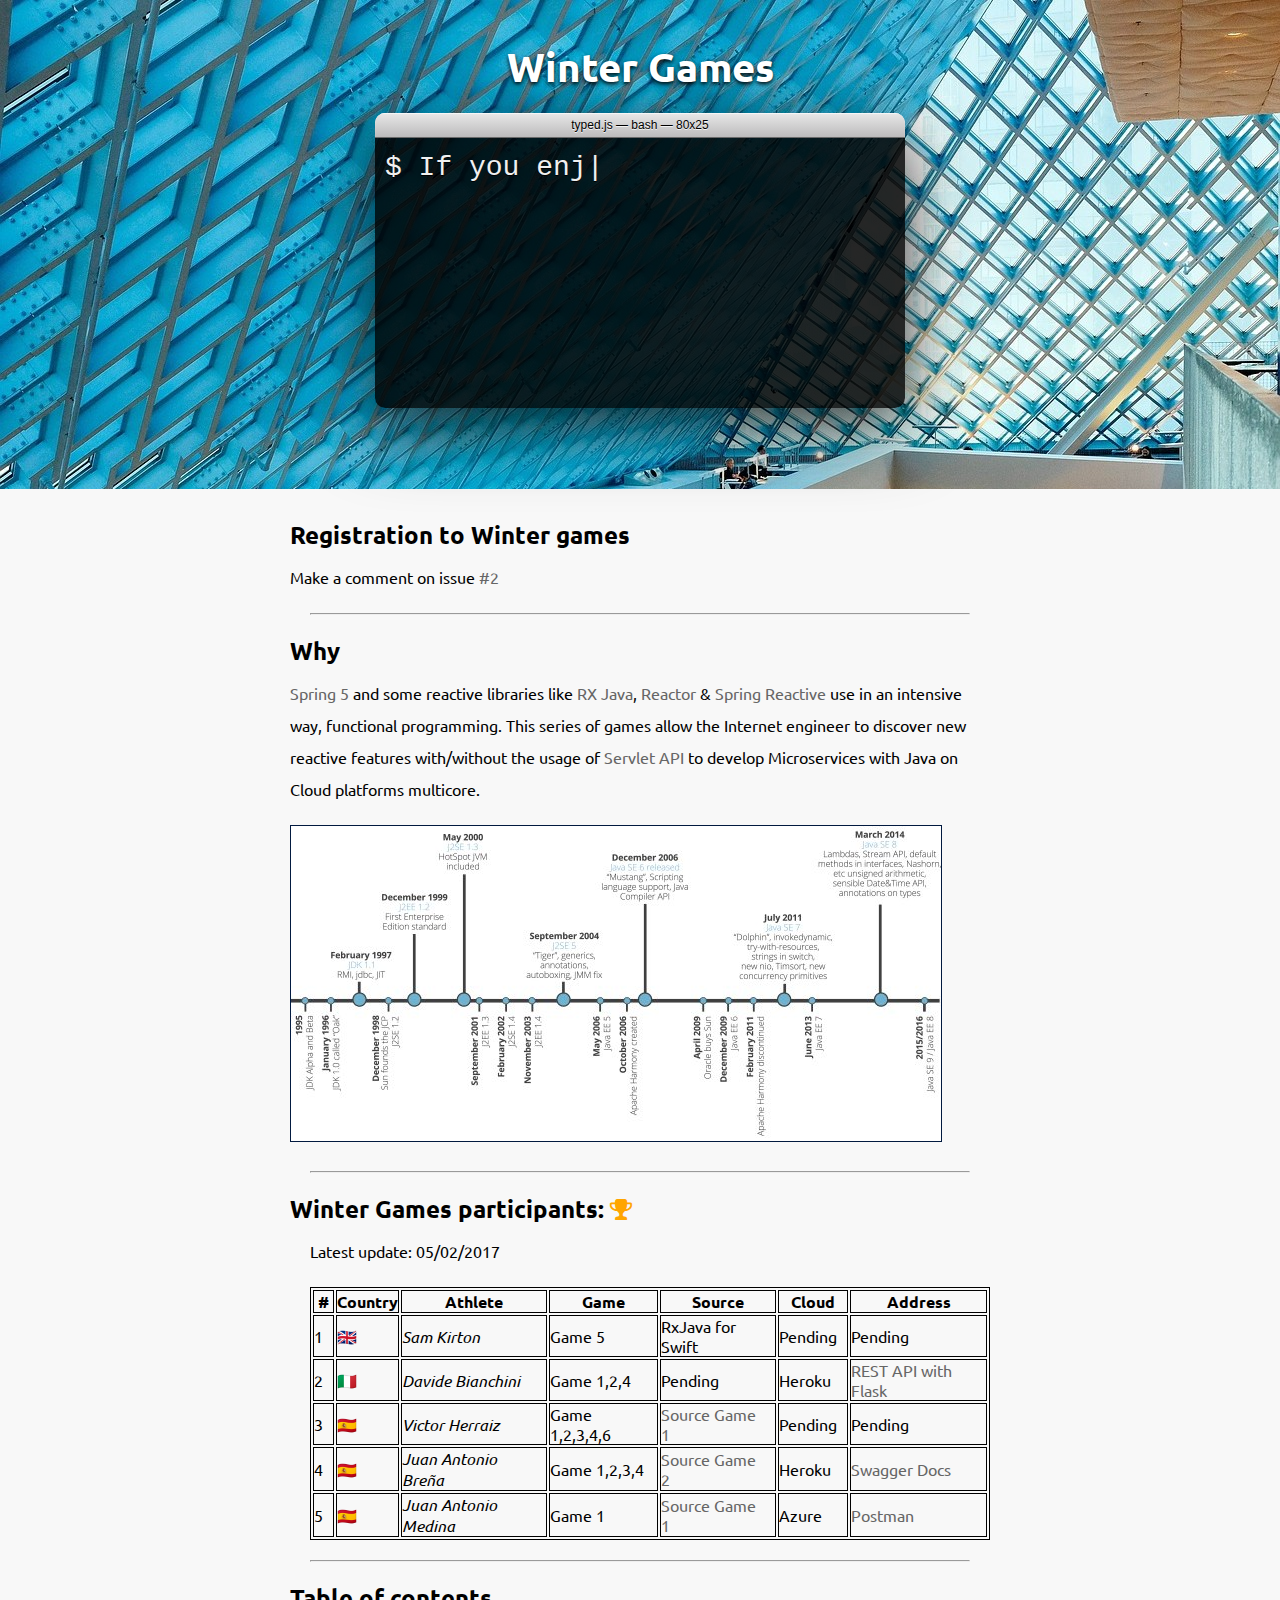
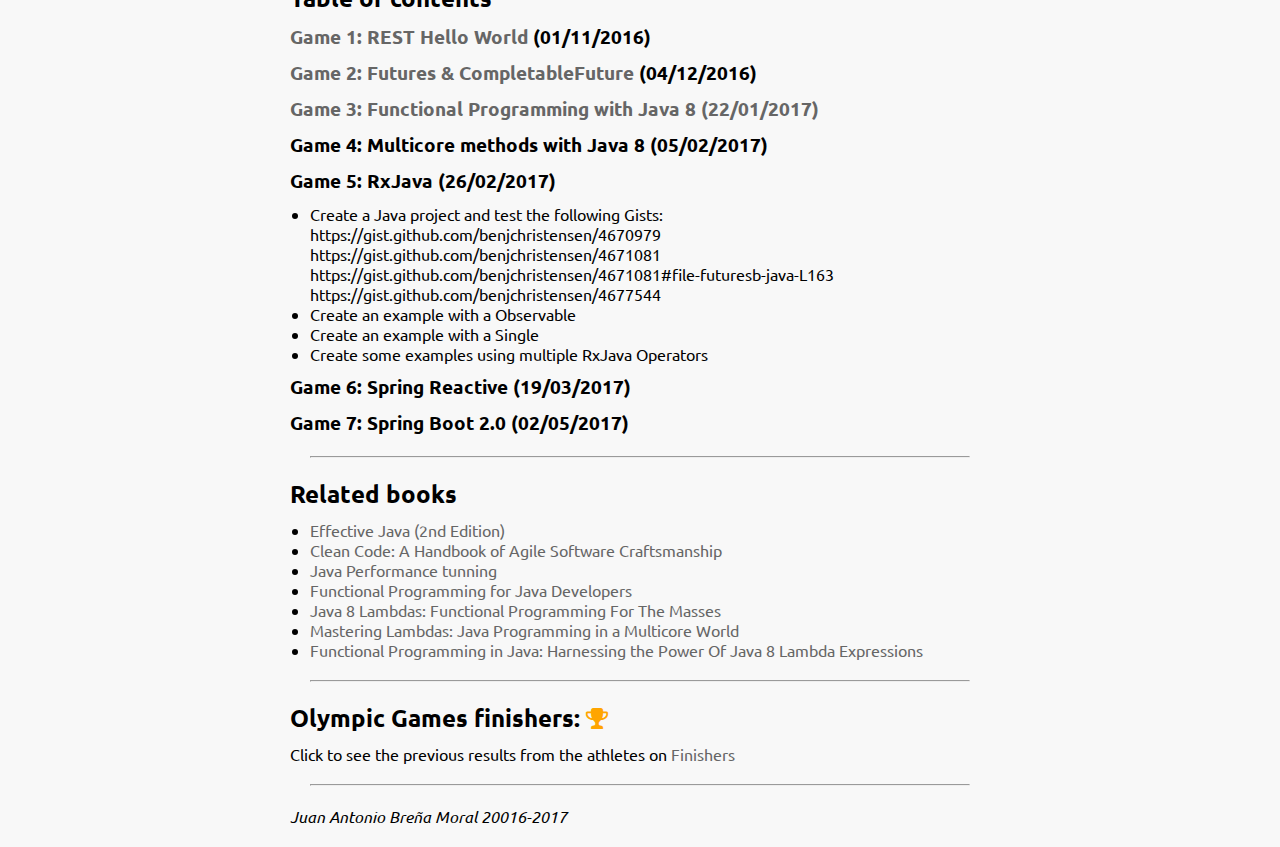
<file: www/index.html>
<!doctype html>
<html lang="en">
<!--
     _       _        ___       _                       _      ___   
    | | __ _| |__    |_ _|_ __ | |_ ___ _ __ _ __   ___| |_   ( _ )  
 _  | |/ _` | '_ \    | || '_ \| __/ _ \ '__| '_ \ / _ \ __|  / _ \/\
| |_| | (_| | |_) |   | || | | | ||  __/ |  | | | |  __/ |_  | (_>  <
 \___/ \__,_|_.__( ) |___|_| |_|\__\___|_|  |_| |_|\___|\__|  \___/\/
                 |/                                                  
 ____       _           _   _          
|  _ \ ___ | |__   ___ | |_(_) ___ ___ 
| |_) / _ \| '_ \ / _ \| __| |/ __/ __|
|  _ < (_) | |_) | (_) | |_| | (__\__ \
|_| \_\___/|_.__/ \___/ \__|_|\___|___/                                                                                                                                                      

-->
<head>
    <meta charset="UTF-8">
    <meta name="viewport" content="width=device-width, initial-scale=1.0">
    <title>Winter Games</title>
    <script src="https://code.jquery.com/jquery-3.1.1.min.js"></script>
    <script src="./Scripts/typed.custom.js" type="text/javascript"></script>
    <script src="./Scripts/winterGames.js" type="text/javascript"></script>
    <link rel="stylesheet" type="text/css" href="./Styles/font-awesome.min.css" />
  <link href="./Styles/main.css" rel="stylesheet" />
</head>
<body>
    <div class="header">
        <div class="head-wrap">
            <h1 class="h1">Winter Games</h1>
            <div class="text-editor-wrap">
                <div class="title-bar"><span class="title">typed.js &mdash; bash &mdash; 80x<span class="terminal-height">25</span></span></div>
                <div class="text-body">
                    $ <span id="typed"></span>
                </div>
            </div>
            <span class="tagline">Be reactive with this course in 3 months.</span>
        </div>
    </div>
    <div class="wrap">
        <h2>Registration to Winter games</h2>
        <p>Make a comment on issue <a href="https://github.com/jabrena/ReactiveLab/issues/2" target="_blank">#2</a></p>
        <hr />
        <h2>Why</h2>
        <p>
        <a href="https://spring.io/blog/2015/12/03/spring-framework-5-0-roadmap-update" target="_blank">Spring 5</a> and some reactive libraries like <a href="http://reactivex.io/" target="_blank">RX Java</a>, <a href="https://projectreactor.io/" target="_blank">Reactor</a> &amp; <a href="http://docs.spring.io/spring-framework/docs/5.0.0.M1/spring-framework-reference/html/web-reactive.html" target="_blank">Spring Reactive</a> use in an intensive way, functional programming. This series of games allow the Internet engineer to discover new reactive features with/without the usage of <a href="https://en.wikipedia.org/wiki/Java_servlet" target="_blank">Servlet API</a> to develop Microservices with Java on Cloud platforms multicore.
        </p>
        <p>
            <a href="http://www.java9countdown.xyz/" target="_blank"><img src="./Images/JavaTimeLine.jpg" style="border:1px solid #021a40;" /></a>
        </p>
        <hr />
        <h2>Winter Games participants: <i class="fa fa-trophy" aria-hidden="true" style="color:orange;"></i></h2>
        <div class="ul">
            <p>
            Latest update: 05/02/2017
            </p>
            <table>
                <thead>
                    <tr>
                        <th>#</th>
                        <th>Country</th>
                        <th>Athlete</th>
                        <th>Game</th>
                        <th>Source</th>
                        <th>Cloud</th>
                        <th>Address</th>
                    </tr>
                </thead>
                <tbody>
                    <tr>
                        <td>1</td>
                        <td>🇬🇧</td>
                        <td><i>Sam Kirton</i></td>
                        <td>Game 5</td>
                        <td>RxJava for Swift</td>
                        <td>Pending</td>
                        <td>Pending</td>
                    </tr>
                    <tr>
                        <td>2</td>
                        <td>🇮🇹</td>
                        <td><i>Davide Bianchini</i></td>
                        <td>Game 1,2,4</td>
                        <td>Pending</td>
                        <td>Heroku</td>
                        <td><a href="https://runge.herokuapp.com/" target="_blank">REST API with Flask</a></td>
                    </tr>
                    <tr>
                        <td>3</td>
                        <td>🇪🇸</td>
                        <td><i>Victor Herraiz</i></td>
                        <td>Game 1,2,3,4,6</td>
                        <td><a href="https://github.com/victorherraiz/cached-greeter" target="_blank">Source Game 1</a></td>
                        <td>Pending</td>
                        <td>Pending</td>
                    </tr>                    
                    <tr>
                        <td>4</td>
                        <td>🇪🇸</td>
                        <td><i>Juan Antonio Bre&ntilde;a</i></td>
                        <td>Game 1,2,3,4</td>
                        <td><a href="https://github.com/jabrena/winter-games-game1" target="_blank">Source Game 2</a></td>
                        <td>Heroku</td>
                        <td><a href="https://winter-games-game1.herokuapp.com/" target="_blank">Swagger Docs</a></td>
                    </tr>   
                    <tr>
                        <td>5</td>
                        <td>🇪🇸</td>
                        <td><i>Juan Antonio Medina</i></td>
                        <td>Game 1</td>
                        <td><a href="https://github.com/cecile/AzureFunctionsTest" target="_blank">Source Game 1</a></td>
                        <td>Azure</td>
                        <td><a href="https://github.com/cecile/AzureFunctionsTest/blob/master/AzureFunctions.postman_collection.json" target="_blank">Postman</a></td>
                    </tr>                  
                </tbody>

            </table>
        </div>
        <hr />
        <h2 class="h2">Table of contents</h2>
        <h3><a href="game1.html" target="_blank">Game 1: REST Hello World</a>&nbsp;(01/11/2016)</h3> 
        <h3><a href="game2.html" target="_blank">Game 2: Futures &amp; CompletableFuture</a>&nbsp;(04/12/2016)</h3>
        <h3><a href="game3.html" target="_blank">Game 3: Functional Programming with Java 8&nbsp;(22/01/2017)</a></h3>
        <!--
        <hr />
        <p>
            <a href="https://www.jcp.org/aboutJava/communityprocess/final/jsr335/index.html" target="_blank"><img src="./Images/functionalProgramming.jpg" width="50%" /></a>
        </p>
        <div class="ul">
            <p>
                <strong>Computer Science concepts to learn:</strong>
            </p>
            <ul>
                <li><a href="https://en.wikipedia.org/wiki/Pure_function" target="_blank">Pure functions</a></li>
                <li><a href="https://en.wikipedia.org/wiki/Tail_call" target="_blank">Tail Call</a></li>
                <li><a href="https://en.wikipedia.org/wiki/Fluent_interface#Java" target="_blank">Fluent Interface</a></li>
                <li><a href="https://en.wikipedia.org/wiki/Referential_transparency">Referential Transparency</a></li>
                <li><a href="https://en.wikipedia.org/wiki/Higher-order_programming" target="_blank">Higher Order Programming</a></li>
            </ul>
            <br />
            <p>
                <strong>Features about functional programming with Java 8:</strong>
            </p>
            <ul>
                <li><a href="https://docs.oracle.com/javase/8/docs/api/java/lang/FunctionalInterface.html" target="_blank">@FunctionalInterface</a></li>
                <li><a href="https://docs.oracle.com/javase/8/docs/api/java/util/function/package-summary.html" target="_blank">Built-in Functional Interfaces</a></li>
                <li><a href="https://docs.oracle.com/javase/tutorial/java/javaOO/lambdaexpressions.html" target="_blank">Lambda Expression</a></li>
                <li><a href="https://docs.oracle.com/javase/tutorial/java/javaOO/anonymousclasses.html" target="_blank">Anonymous class</a></li>
                <li>Monads</li>
                <li>Stream API</li>
                <li>Functions &amp; Primitives</li>
                <li>Currying vs Closures</li>
                <li>Function chaining</li>
                <li>Optional</li>
            </ul>
            <p>
                <a href="game3.html" class="button" target="_blank">Challenges to solve</a>
            </p>
        </div>
        <hr />
        -->
        <h3>Game 4: Multicore methods with Java 8 (05/02/2017)</h3>
        <!-- 
        <hr />
            <p>
                <strong>Computer Science concepts to learn:</strong>
            </p>
            <ul>
                <li><a href="http://docs.oracle.com/javase/8/docs/api/java/util/stream/package-summary.html#MutableReduction" target="_blank">Mutable reduction</a></li>
                <li><a href="https://en.m.wikipedia.org/wiki/Java_memory_model" target="_blank">Java Memory Model</a></li>
                <li><a href="https://en.m.wikipedia.org/wiki/Branch_predictor" target="_blank">Branch predictor</a></li>
                <li><a href="https://en.m.wikipedia.org/wiki/Speculative_execution">Speculative execution</a></li>
            </ul>
            <br />
            <p>
                <strong>Features about multicore methods with Java 8:</strong>
            </p>
            <ul>
                <li><a href="https://docs.oracle.com/javase/8/docs/api/java/util/Spliterator.html" target="_blank">Spliterator</a></li>
                <li><a href="https://docs.oracle.com/javase/8/docs/api/java/util/Arrays.html" target="_blank">Arrays.paralellSort()</a></li>
                <li><a href="https://docs.oracle.com/javase/tutorial/collections/streams/parallelism.html" target="_blank">.parallelStream()</a></li>
            </ul>
            <br />
            <p>
                <strong>Challenges</strong>
            </p>
            <p>
                <ol>
                    <li>Develop an example using a Stream</li>
                    <li>Develop an example using parallelStream</li>
                    <li>Develop an example using paralellSort</li>
                    <li>Develop an example using Spliterator</li>
                    <li>Try to find if Docker handle multicore by demand</li>
                    <li>Try to find if CF Diego handle multicore</li>
                </ol>
            </p>
        <hr />
        -->
        <h3>Game 5: RxJava (26/02/2017)</h3>
        <div class="ul">
            <ul>
                <li>Create a Java project and test the following Gists: 
https://gist.github.com/benjchristensen/4670979 
https://gist.github.com/benjchristensen/4671081 
https://gist.github.com/benjchristensen/4671081#file-futuresb-java-L163 
https://gist.github.com/benjchristensen/4677544 </li>
                <li>Create an example with a Observable</li>
                <li>Create an example with a Single</li>
                <li>Create some examples using multiple RxJava Operators</li>
            </ul>
        </div>
        <h3>Game 6: Spring Reactive (19/03/2017)</h3>
        <!--
        <div class="ul">
            <ul>
                <li>Using a Database in Memory, try to detect a DOS Attack using a Custom Zuul filter</li>
                <li>Create a REST API using Spring Boot 2.0 with <a href="https://spring.io/blog/2016/02/09/reactive-spring" target="_blank">Spring Reactive not following Servlet Spec</a></li>
                <li>Extras of the week: <a href="http://gatling.io/#/">What is Gatling?</a></li>
                <li>Extras of the week: <a href="http://download.java.net/java/jdk9/docs/api/java/util/concurrent/Flow.html" target="_blank">What is JDK9 Flow Object?</a></li>
            </ul>
        </div> 
        --> 
        <h3>Game 7: Spring Boot 2.0 (02/05/2017)</h3>
        <!--
        <div class="ul">
            <ul>
                <li>Serve your first reactive stream.</li>
                <li>Extras of the week: <a href="https://spring.io/blog/2016/07/28/reactive-programming-with-spring-5-0-m1" target="_blank">Reactive Programming with Spring 5.0</a></li>
            </ul>
        </div>
        -->
        <hr />
        <h2>Related books</h2>
        <div class="ul">
            <ul>
                <li><a href="https://www.amazon.com/Effective-Java-2nd-Joshua-Bloch/dp/0321356683" target="_blank">Effective Java (2nd Edition)</a></li>
                <li><a href="https://www.amazon.co.uk/Clean-Code-Handbook-Software-Craftsmanship/dp/0132350882" target="_blank">Clean Code: A Handbook of Agile Software Craftsmanship</a></li>
                <li><a href="http://fasterj.com/tools/books.shtml" target="_blank">Java Performance tunning</a></li>
                <li><a href="https://www.amazon.co.uk/Functional-Programming-Java-Developers-Concurrency/dp/1449311032" target="_blank">Functional Programming for Java Developers</a></li>
                <li><a href="https://www.amazon.com/Java-Lambdas-Functional-Programming-Masses/dp/1449370772/ref=pd_sbs_14_t_1?_encoding=UTF8&psc=1&refRID=A30BPKCB6D60170A57R5" target="_blank">Java 8 Lambdas: Functional Programming For The Masses</a></li>
                <li><a href="https://www.amazon.com/Mastering-Lambdas-Programming-Multicore-Oracle/dp/0071829628/ref=pd_sbs_14_t_2?_encoding=UTF8&psc=1&refRID=A30BPKCB6D60170A57R5" target="_blank">Mastering Lambdas: Java Programming in a Multicore World</a></li>
                <li><a href="https://www.amazon.co.uk/Functional-Programming-Java-Harnessing-Expressions/dp/1937785467" target="_blank">Functional Programming in Java: Harnessing the Power Of Java 8 Lambda Expressions</a></li>
            </ul>
        </div>
        <hr />
        <h2>Olympic Games finishers: <i class="fa fa-trophy" aria-hidden="true" style="color:orange;"></i></h2>
        Click to see the previous results from the athletes on <a href="https://jabrena.github.io/ReactLab/www/" target="_blank">Finishers</a>
        <hr />
        <i>Juan Antonio Bre&ntilde;a Moral 20016-2017</i><br />&nbsp;
    </div>
</body>
</html>
</file>
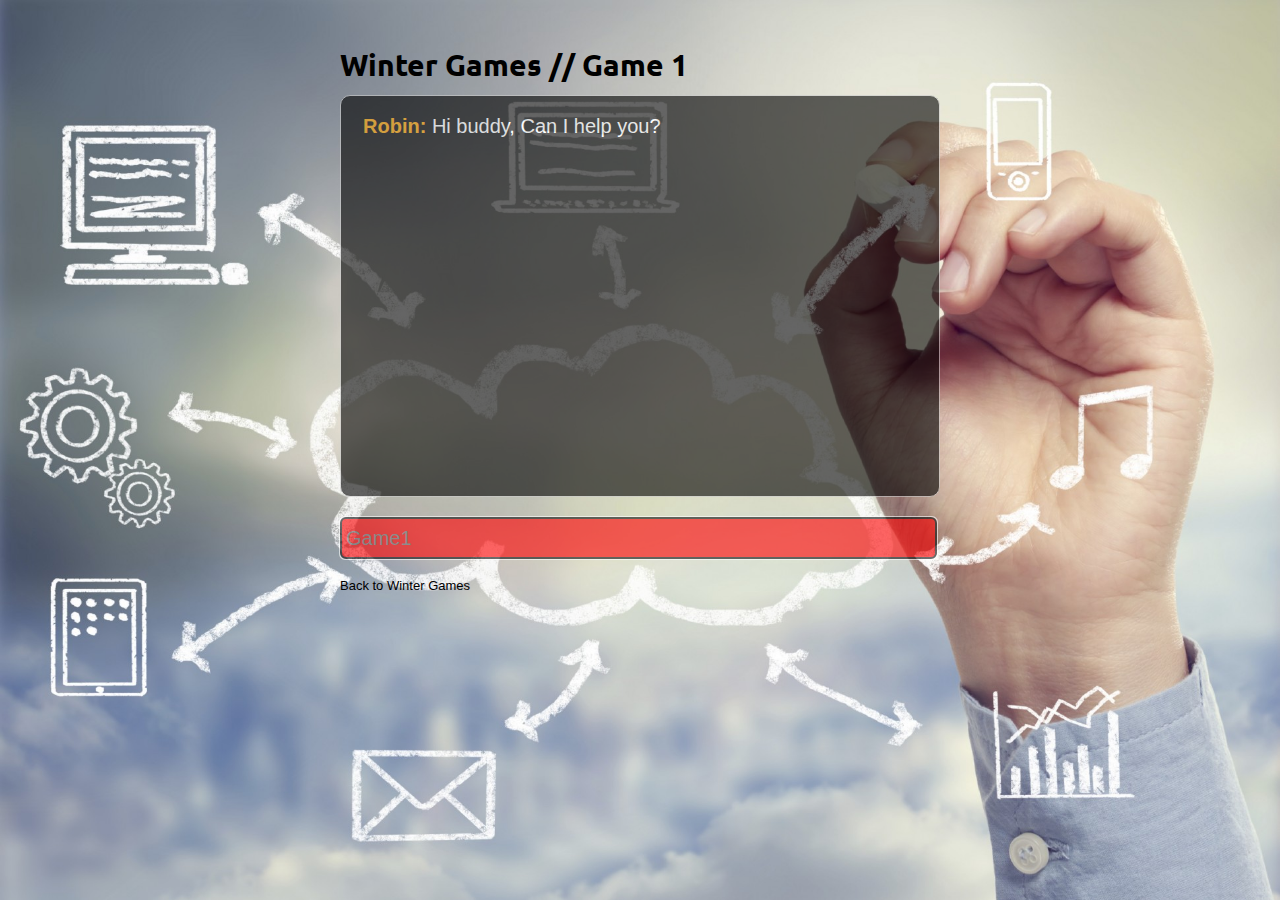
<file: www/game1.html>
<!doctype html>
<html lang="en">
<!--
     _       _        ___       _                       _      ___   
    | | __ _| |__    |_ _|_ __ | |_ ___ _ __ _ __   ___| |_   ( _ )  
 _  | |/ _` | '_ \    | || '_ \| __/ _ \ '__| '_ \ / _ \ __|  / _ \/\
| |_| | (_| | |_) |   | || | | | ||  __/ |  | | | |  __/ |_  | (_>  <
 \___/ \__,_|_.__( ) |___|_| |_|\__\___|_|  |_| |_|\___|\__|  \___/\/
                 |/                                                  
 ____       _           _   _          
|  _ \ ___ | |__   ___ | |_(_) ___ ___ 
| |_) / _ \| '_ \ / _ \| __| |/ __/ __|
|  _ < (_) | |_) | (_) | |_| | (__\__ \
|_| \_\___/|_.__/ \___/ \__|_|\___|___/                                                                                                                                                      

-->
<head>
    <meta charset="UTF-8"> 
    <title>Winter Games // Game 1</title>
    <link rel="stylesheet" type="text/css" href="Styles/game1/reset.css" />
    <link rel="stylesheet" type="text/css" href="Styles/game1/game1.css" />

    <!-- Browser cache off -->
    <meta http-equiv="cache-control" content="max-age=0" />
    <meta http-equiv="cache-control" content="no-cache" />
    <meta http-equiv="expires" content="0" />
    <meta http-equiv="expires" content="Tue, 01 Jan 1980 1:00:00 GMT" />
    <meta http-equiv="pragma" content="no-cache" />
</head>
<body>
    <div class="container">
        <h1 class="title">Winter Games // Game 1</h1>
        <div class="chat"></div>
        <div class="busy"></div>
        <div class="input">
            <input type="text" id="chatbar" placeholder="Game1" />
        </div>
        <a class="back" href="index.html">Back to Winter Games</a>
    </div>
    <script src="https://code.jquery.com/jquery-3.1.1.min.js"></script>
    <script type="text/javascript" src="Scripts/game1/chat-bot.js"></script>
    <script type="text/javascript" src="Scripts/index.js"></script>
</body>
</html>
</file>
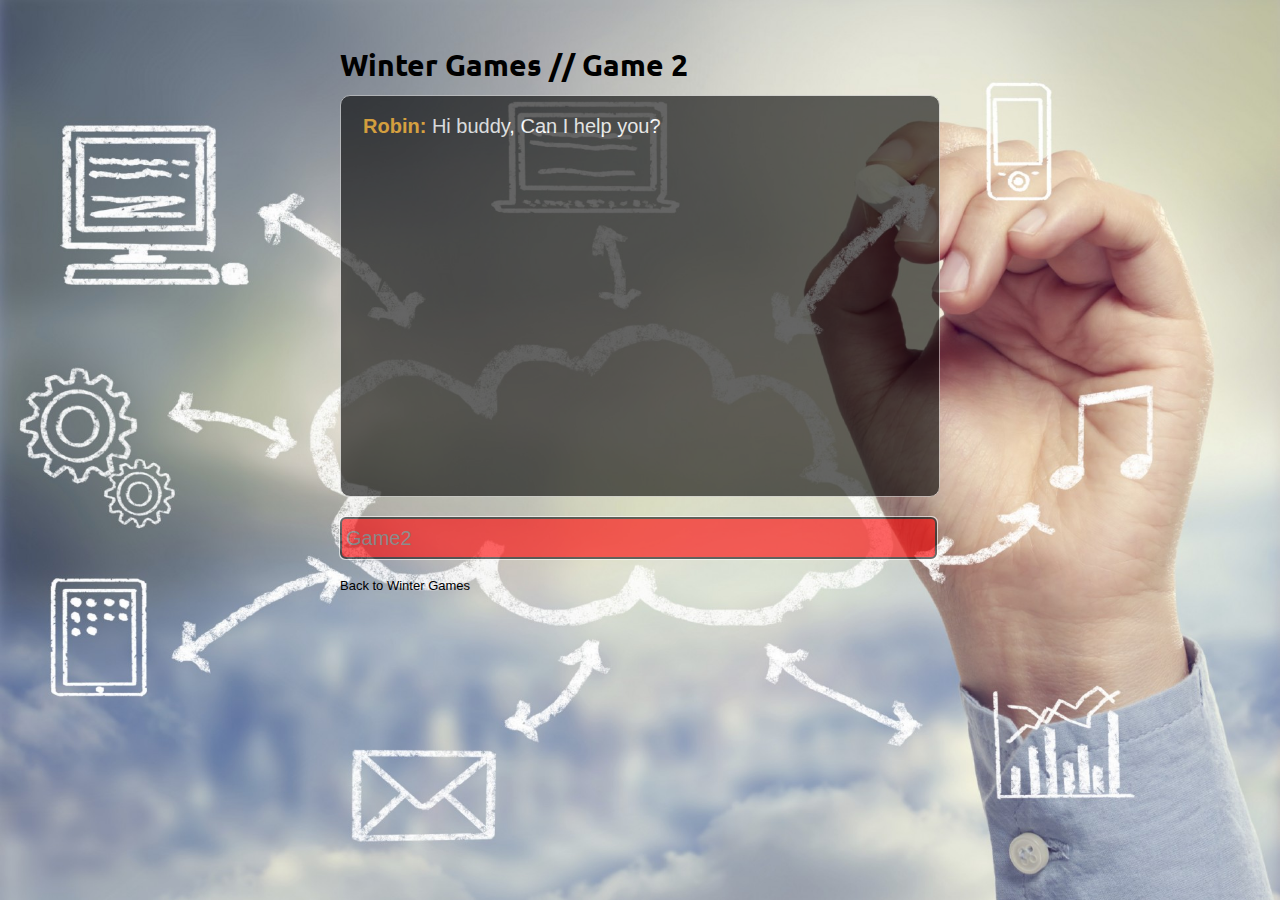
<file: www/game2.html>
<!doctype html>
<html lang="en">
<!--
     _       _        ___       _                       _      ___   
    | | __ _| |__    |_ _|_ __ | |_ ___ _ __ _ __   ___| |_   ( _ )  
 _  | |/ _` | '_ \    | || '_ \| __/ _ \ '__| '_ \ / _ \ __|  / _ \/\
| |_| | (_| | |_) |   | || | | | ||  __/ |  | | | |  __/ |_  | (_>  <
 \___/ \__,_|_.__( ) |___|_| |_|\__\___|_|  |_| |_|\___|\__|  \___/\/
                 |/                                                  
 ____       _           _   _          
|  _ \ ___ | |__   ___ | |_(_) ___ ___ 
| |_) / _ \| '_ \ / _ \| __| |/ __/ __|
|  _ < (_) | |_) | (_) | |_| | (__\__ \
|_| \_\___/|_.__/ \___/ \__|_|\___|___/                                                                                                                                                      

-->
<head>
    <meta charset="UTF-8"> 
    <title>Winter Games // Game 2</title>
    <link rel="stylesheet" type="text/css" href="Styles/game1/reset.css" />
    <link rel="stylesheet" type="text/css" href="Styles/game1/game1.css" />

    <!-- Browser cache off -->
    <meta http-equiv="cache-control" content="max-age=0" />
    <meta http-equiv="cache-control" content="no-cache" />
    <meta http-equiv="expires" content="0" />
    <meta http-equiv="expires" content="Tue, 01 Jan 1980 1:00:00 GMT" />
    <meta http-equiv="pragma" content="no-cache" />
</head>
<body>
    <div class="container">
        <h1 class="title">Winter Games // Game 2</h1>
        <div class="chat"></div>
        <div class="busy"></div>
        <div class="input">
            <input type="text" id="chatbar" placeholder="Game2" />
        </div>
        <a class="back" href="index.html">Back to Winter Games</a>
    </div>
    <script src="https://code.jquery.com/jquery-3.1.1.min.js"></script>
    <script type="text/javascript" src="Scripts/game2/chat-bot.js"></script>
    <script type="text/javascript" src="Scripts/index.js"></script>
</body>
</html>
</file>
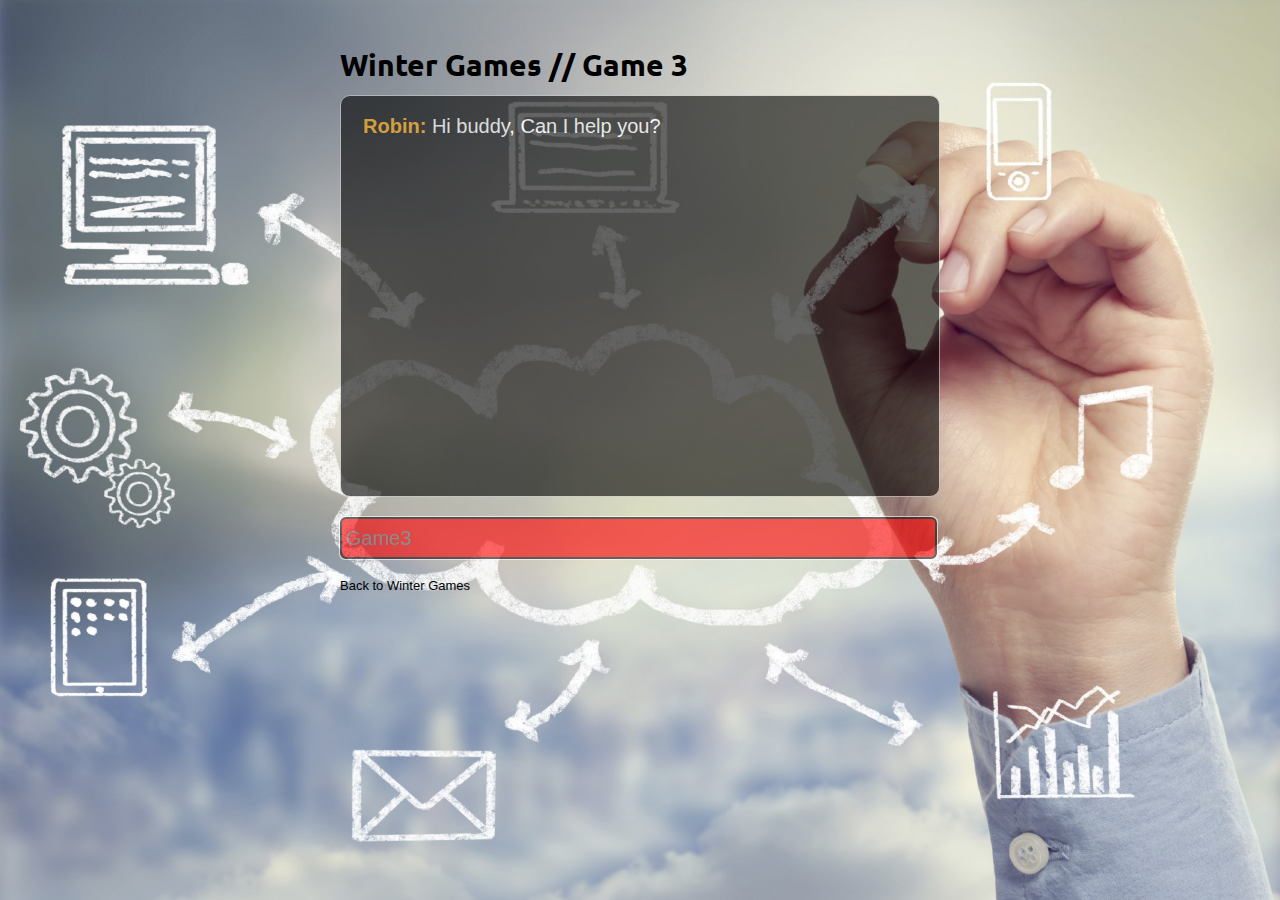
<file: www/game3.html>
<!doctype html>
<html lang="en">
<!--
     _       _        ___       _                       _      ___   
    | | __ _| |__    |_ _|_ __ | |_ ___ _ __ _ __   ___| |_   ( _ )  
 _  | |/ _` | '_ \    | || '_ \| __/ _ \ '__| '_ \ / _ \ __|  / _ \/\
| |_| | (_| | |_) |   | || | | | ||  __/ |  | | | |  __/ |_  | (_>  <
 \___/ \__,_|_.__( ) |___|_| |_|\__\___|_|  |_| |_|\___|\__|  \___/\/
                 |/                                                  
 ____       _           _   _          
|  _ \ ___ | |__   ___ | |_(_) ___ ___ 
| |_) / _ \| '_ \ / _ \| __| |/ __/ __|
|  _ < (_) | |_) | (_) | |_| | (__\__ \
|_| \_\___/|_.__/ \___/ \__|_|\___|___/                                                                                                                                                      

-->
<head>
    <meta charset="UTF-8"> 
    <title>Winter Games // Game 3</title>
    <link rel="stylesheet" type="text/css" href="Styles/game1/reset.css" />
    <link rel="stylesheet" type="text/css" href="Styles/game1/game1.css" />

    <!-- Browser cache off -->
    <meta http-equiv="cache-control" content="max-age=0" />
    <meta http-equiv="cache-control" content="no-cache" />
    <meta http-equiv="expires" content="0" />
    <meta http-equiv="expires" content="Tue, 01 Jan 1980 1:00:00 GMT" />
    <meta http-equiv="pragma" content="no-cache" />
</head>
<body>
    <div class="container">
        <h1 class="title">Winter Games // Game 3</h1>
        <div class="chat"></div>
        <div class="busy"></div>
        <div class="input">
            <input type="text" id="chatbar" placeholder="Game3" />
        </div>
        <a class="back" href="index.html">Back to Winter Games</a>
    </div>
    <script src="https://code.jquery.com/jquery-3.1.1.min.js"></script>
    <script type="text/javascript" src="Scripts/game3/chat-bot.js"></script>
    <script type="text/javascript" src="Scripts/index.js"></script>
</body>
</html>
</file>
<file: www/Styles/main.css>
@import url(http://fonts.googleapis.com/css?family=Ubuntu:400,500);
* {
  padding: 0;
  margin: 0; }

body {
  font-family: "Ubuntu", sans-serif;
  font-size: 100%;
  background: #f8f8f8; }

a {
  text-decoration: none;
  color: #666; }
  a:hover {
    color: #999; }

p {
  line-height: 2em;
  margin: 0 0 20px; }

.wrap {
  max-width: 700px;
  margin: auto; }

.header {
  width: 100%;
  min-height: 450px;
  margin: 0 auto 30px;
  padding: 10px 0;
  background: url(./bg.jpg) top center no-repeat fixed;
  background-size: 100%; }
  @media screen and (max-width: 1500px) {
    .header {
      background-size: auto; } }
  .header .h1 {
    margin: 10px 0 20px;
    font-size: 2.5em;
    text-align: center;
    color: #fff;
    text-shadow: #000 0px 2px 4px; }

.head-wrap {
  margin: 30px auto 30px;
  -webkit-transition: all 0.5s ease-out;
  -moz-transition: all 0.5s ease-out;
  -ms-transition: all 0.5s ease-out;
  -o-transition: all 0.5s ease-out;
  transition: all 0.5s ease-out;
  text-align: center; }

.tagline {
  display: block;
  padding: 20px 0 0;
  opacity: 0;
  color: #fff;
  font-weight: 600;
  text-shadow: #000 0px 1px 3px;
  -webkit-transition: all 0.5s ease-out;
  -moz-transition: all 0.5s ease-out;
  -ms-transition: all 0.5s ease-out;
  -o-transition: all 0.5s ease-out;
  transition: all 0.5s ease-out; }

.shift-text {
  margin: 80px auto 110px; }
  .shift-text .text-body {
    height: 120px; }
  .shift-text .tagline {
    opacity: 0.9; }

/* text editor styles */
.text-editor-wrap {
  display: block;
  margin: auto;
  max-width: 530px;
  border-radius: 10px;
  box-shadow: rgba(0, 0, 0, 0.8) 0px 20px 70px;
  clear: both;
  overflow: hidden;
  -webkit-transition: all 0.5s ease-out;
  -moz-transition: all 0.5s ease-out;
  -ms-transition: all 0.5s ease-out;
  -o-transition: all 0.5s ease-out;
  transition: all 0.5s ease-out; }

.title-bar {
  padding: 5px 0;
  font-family: "Lucida Grande", sans-serif;
  font-size: 0.75em;
  text-align: center;
  text-shadow: rgba(255, 255, 255, 0.8) 0px 1px 0px;
  background-color: #f8f8f8;
  background-image: -webkit-linear-gradient(top, #e8e8e8, #bcbbbc);
  background-image: -moz-linear-gradient(top, #e8e8e8, #bcbbbc);
  background-image: linear-gradient(top, #e8e8e8, #bcbbbc);
  box-shadow: inset rgba(255, 255, 255, 0.7) 0px 1px 1px;
  border-bottom: #6a6a6a 1px solid; }

.text-body {
  height: 250px;
  background-color: rgba(0, 0, 0, 0.85);
  padding: 10px;
  color: #f0f0f0;
  text-shadow: #000 0px 1px 0px;
  font-family: "Consolas", "Courier New", "Courier";
  font-size: 1.75em;
  line-height: 1.40em;
  font-weight: 500;
  text-align: left;
  overflow: hidden;
  -webkit-transition: all 0.5s ease-out;
  -moz-transition: all 0.5s ease-out;
  -ms-transition: all 0.5s ease-out;
  -o-transition: all 0.5s ease-out;
  transition: all 0.5s ease-out; }

h2 {
  margin: 10px 0; }
h3 {
  margin: 10px 0; }

div.ul{
  margin-left: 20px;
}

.typed-cursor {
  opacity: 1;
  font-weight: 100;
  -webkit-animation: blink 0.7s infinite;
  -moz-animation: blink 0.7s infinite;
  -ms-animation: blink 0.7s infinite;
  -o-animation: blink 0.7s infinite;
  animation: blink 0.7s infinite; }

@-keyframes blink {
  0% {
    opacity: 1; }

  50% {
    opacity: 0; }

  100% {
    opacity: 1; } }
@-webkit-keyframes blink {
  0% {
    opacity: 1; }

  50% {
    opacity: 0; }

  100% {
    opacity: 1; } }
@-moz-keyframes blink {
  0% {
    opacity: 1; }

  50% {
    opacity: 0; }

  100% {
    opacity: 1; } }
@-ms-keyframes blink {
  0% {
    opacity: 1; }

  50% {
    opacity: 0; }

  100% {
    opacity: 1; } }
@-o-keyframes blink {
  0% {
    opacity: 1; }

  50% {
    opacity: 0; }

  100% {
    opacity: 1; } }

hr{
  margin: 20px;
}

.button {
    margin-top: 10px;
    background-color: #4CAF50; /* Green */
    border: none;
    color: white;
    padding: 5px 32px;
    text-align: center;
    text-decoration: none;
    display: inline-block;
    font-size: 16px;
}

a.button:hover { color: #fff; }

table, th, td {
   border: 1px solid black;
}
td{
     padding-right: 10px;
}
</file>
<file: www/Styles/game1/game1.css>
@import url(http://fonts.googleapis.com/css?family=Ubuntu:400,500);

body {
    font-family: Helvetica, Arial, Sans-serif;
    font-size: 13px;
    background: url(./game1.jpg) top center no-repeat fixed;
    -webkit-background-size: cover;
    -moz-background-size: cover;
    -o-background-size: cover;
    background-size: cover;
}

.container {
    width: 600px;
    margin: 50px auto 20px;
}

.title {
    font-size: 30px;
    font-weight: bold;
    font-family: "Ubuntu", sans-serif;
    padding-bottom: 5px;
    color: black;
}

.chat {
    border: 1px solid #cccccc;
    height: 400px;
    overflow-y: scroll;
    background-color: black;
    border-radius: 10px 10px 10px 10px;
    opacity:0.6;
    margin-top: 10px;
}

.chat div {
    margin: 10px 12px 15px;
    padding: 10px 10px 10px;
    line-height: 20px;
    font-size: 20px;
}

.chat .party {
    font-weight: bold;
}

.chat .you {
    color: red;
}

.chat .other {
    color: orange;
}

.chat .text {
    color: white;
    padding-bottom: 0px;
}

.busy {
    position: absolute;
    padding: 3px 0;
    color: #666;
    display: none;
    font-size: 11px;
}

.input {
    margin-top: 20px;

}

.input input {
    vertical-align: top;
    float: left;
    border: 1px solid #ccc;
    padding: 5px;
    width: 585px;
    margin: 0;
    border-radius: 5px;
    height: 30px;
    background-color: red;
    opacity:0.6;
    color: black;
    font-size: 20px;
    color: white;
    margin-bottom: 20px;
}

.back{
    color: black;    
    text-decoration: none;
}

.back a:link {
    color: black;
    text-decoration: none;
}

/* visited link */
.back a:visited {
    color: black;
    text-decoration: none;
}

.back a:hover {
    color: black;
    text-decoration: none;
}

/* selected link */
.back a:active {
    color: white;
    text-decoration: none;
}
</file>
